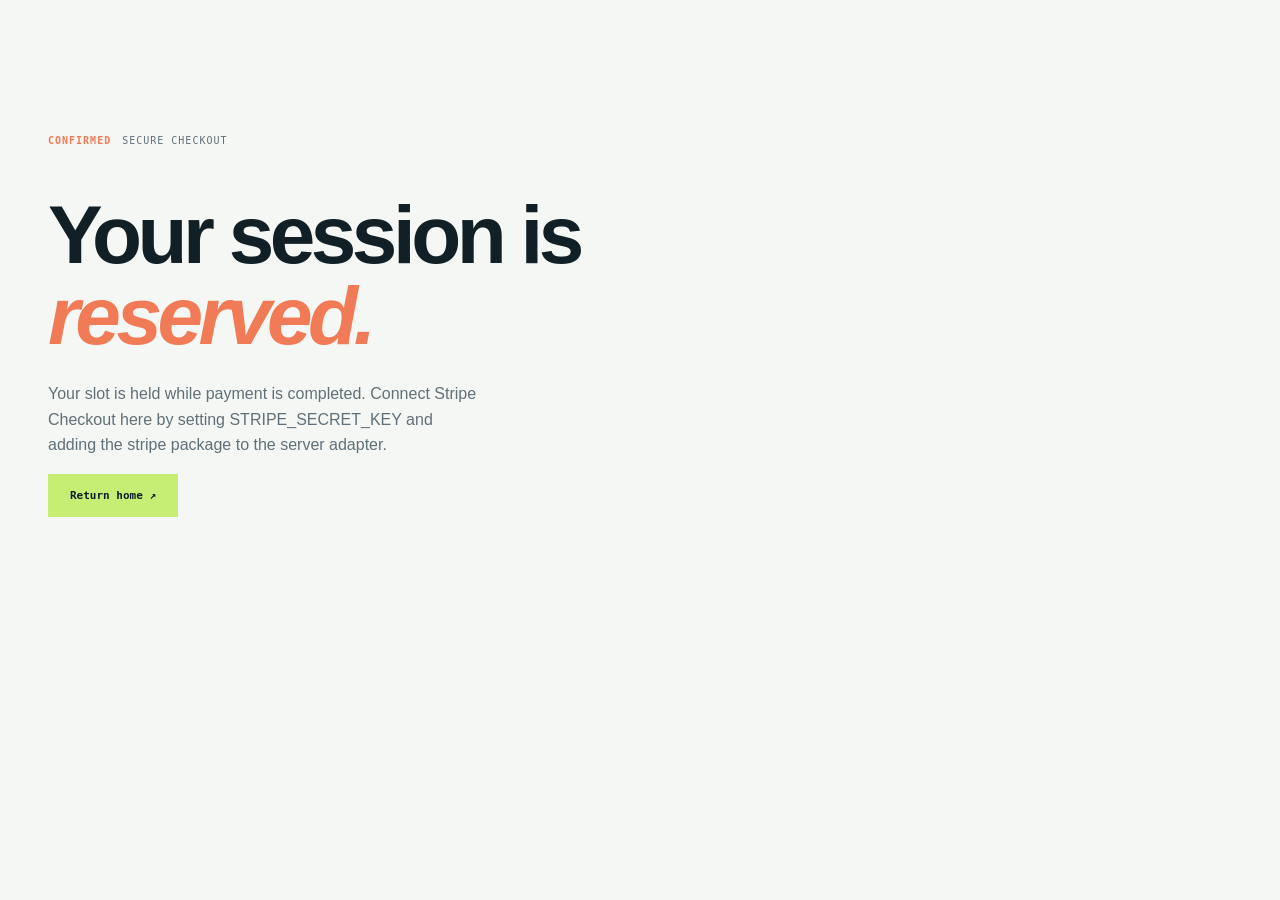
<file: booking-confirmation.html>
<!doctype html><html><head><meta charset="utf-8"><meta name="viewport" content="width=device-width,initial-scale=1"><title>Booking received — Your Name</title><link rel="stylesheet" href="styles.css"></head><body><main class="shell" style="padding:15vh 0"><p class="kicker"><b>CONFIRMED</b> Secure checkout</p><h1>Your session is<br><em>reserved.</em></h1><p class="intro">Your slot is held while payment is completed. Connect Stripe Checkout here by setting STRIPE_SECRET_KEY and adding the stripe package to the server adapter.</p><a class="btn" href="/">Return home ↗</a></main></body></html>
</file>
<file: styles.css>
:root{--ink:#112027;--muted:#607078;--paper:#f5f7f4;--navy:#0d2028;--navy2:#122d37;--cyan:#70d1c5;--lime:#c7ee74;--orange:#f07b56;--line:#1120272b;--mono:'DM Mono',monospace;--sans:'Manrope',Arial,sans-serif;--display:'Space Grotesk',Arial,sans-serif}*{box-sizing:border-box}html{scroll-behavior:smooth}body{margin:0;background:var(--paper);color:var(--ink);font:14px/1.6 var(--sans)}a{color:inherit;text-decoration:none}button{font:inherit;cursor:pointer}.shell{width:min(1190px,calc(100% - 96px));margin:auto}header{height:87px;width:min(1360px,calc(100% - 96px));margin:auto;display:flex;align-items:center;gap:40px}.brand{display:flex;align-items:center;gap:10px;font:700 14px var(--display);letter-spacing:.06em}.brand b{height:31px;width:31px;border:1px solid var(--ink);display:grid;place-items:center;color:var(--orange);font:23px/1 var(--display);transform:rotate(-12deg)}.brand span,em{color:var(--orange)}nav{display:flex;gap:30px;margin-left:auto}nav a,.nav-cta{font-size:12px;color:var(--muted)}nav a:hover,.nav-cta:hover,a:hover{color:var(--orange)}.nav-cta{font:500 11px var(--mono);color:var(--ink)}.menu{display:none;border:0;background:none;font-size:20px}.hero{min-height:665px;display:grid;grid-template-columns:51% 49%;align-items:center;padding:49px 0 80px}.eyebrow,.kicker{font:10px var(--mono);letter-spacing:.1em;text-transform:uppercase;color:var(--muted);display:flex;gap:11px;align-items:center}.eyebrow i{height:7px;width:7px;border-radius:50%;background:var(--orange)}h1,h2,h3,p{margin-top:0}h1{font:600 clamp(54px,6.4vw,88px)/.99 var(--display);letter-spacing:-.055em;margin:28px 0 25px}.intro{font-size:16px;color:var(--muted);max-width:430px}.actions{display:flex;align-items:center;gap:28px;margin-top:34px}.btn{display:inline-flex;align-items:center;background:var(--lime);color:var(--navy);border:1px solid var(--lime);padding:14px 21px;font:700 11px var(--mono);transition:.2s}.btn:hover{background:#d6f79a;transform:translateY(-2px)}.under{font:500 11px var(--mono);border-bottom:1px solid var(--line);padding-bottom:5px}.availability{display:flex;gap:10px;align-items:center;margin-top:66px;color:var(--muted);font:10px var(--mono);text-transform:uppercase}.availability i{height:6px;width:6px;border-radius:50%;background:var(--lime)}.availability small{margin-left:16px;color:#849197;font:10px var(--mono)}.hero-art{height:500px;margin-left:42px;position:relative;overflow:hidden;background:var(--navy);color:var(--cyan)}.art-meta,.art-foot{position:absolute;left:22px;right:22px;display:flex;justify-content:space-between;z-index:2;font:9px var(--mono);letter-spacing:.1em}.art-meta{top:20px}.art-meta em{color:var(--lime)}.art-foot{bottom:19px;color:#6c8990}.art-grid{position:absolute;inset:0;background-image:linear-gradient(#70d1c50f 1px,transparent 1px),linear-gradient(90deg,#70d1c50f 1px,transparent 1px);background-size:42px 42px}.hero-art svg{position:absolute;inset:0;width:100%;height:100%;fill:none;stroke:var(--cyan);stroke-width:1;opacity:.55}.hero-art svg g{fill:var(--orange);stroke:none}.orbit{position:absolute;width:245px;height:245px;border:1px solid #70d1c577;border-radius:50%;left:50%;top:50%;transform:translate(-50%,-50%)}.orbit:before,.orbit:after{content:'';position:absolute;border:1px solid #70d1c54d;border-radius:50%;inset:22px}.orbit:after{inset:49px;border-color:#c7ee7488}.core{position:absolute;left:50%;top:50%;transform:translate(-50%,-50%);width:112px;height:112px;background:var(--orange);border-radius:50%;color:var(--navy);display:flex;flex-direction:column;align-items:center;justify-content:center}.core small{align-self:flex-start;margin-left:20px;font:10px var(--mono)}.core b{font:700 21px var(--display);line-height:1}.core span{font:8px var(--mono);margin-top:5px}.metric{position:absolute;background:#0d2028dd;border:1px solid #70d1c557;padding:11px 13px;width:143px;z-index:2;font:8px var(--mono);color:#7c989d}.metric strong{display:block;font:600 22px var(--display);color:var(--paper)}.metric small{font:11px var(--sans);color:var(--lime)}.one{top:110px;left:22px}.two{bottom:100px;right:22px}.ticker{background:var(--orange);display:flex;gap:34px;padding:16px max(48px,calc((100vw - 1190px)/2));font:700 11px var(--mono);letter-spacing:.08em;white-space:nowrap;overflow:hidden}.ticker b{font-weight:400}.about{padding:126px 0 132px}.kicker{margin-bottom:48px}.kicker b{color:var(--orange)}.split{display:grid;grid-template-columns:54% 46%;gap:20px}.about .split{border-bottom:1px solid var(--line);padding-bottom:78px}.split h2,.service-title h2,.work h2,.process h2,.contact h2{font:600 clamp(43px,4.9vw,68px)/1.01 var(--display);letter-spacing:-.055em;margin:0}.lead{font:500 22px/1.35 var(--display)}.split p:not(.lead),.work-head>p,.contact>div>p{color:var(--muted);font-size:14px;line-height:1.75;max-width:450px}.stats{display:grid;grid-template-columns:repeat(4,1fr);gap:25px;padding-top:34px}.stats span{display:flex;flex-direction:column;gap:8px;font:10px var(--mono);text-transform:uppercase;color:var(--muted)}.stats b{font:600 30px var(--display);color:var(--orange)}.services{background:var(--navy);color:var(--paper);padding:112px 0 126px}.light{color:#8ba0a4}.service-title,.work-head{display:grid;grid-template-columns:1.35fr 1fr;gap:40px;align-items:end;margin-bottom:61px}.service-title p{color:#91a4a6;max-width:320px;margin:0 0 5px}.service-grid{display:grid;grid-template-columns:repeat(4,1fr);gap:9px}.service-grid article{min-height:460px;background:var(--navy2);padding:23px 22px 25px;display:flex;flex-direction:column;transition:.2s}.service-grid article:hover{transform:translateY(-6px);background:#193944}.service-grid .featured{background:var(--orange);color:var(--navy)}.service-grid label{display:flex;justify-content:space-between;font:9px var(--mono);letter-spacing:.07em;color:#87a2a6}.featured label{color:#684435}.service-grid label b{font:25px var(--display);color:var(--cyan)}.featured label b{color:var(--navy)}.service-grid h3{font:600 27px/1.03 var(--display);margin:53px 0 14px}.service-grid p{font-size:12px;color:#91a4a6;line-height:1.7}.featured p{color:#664b41}.service-grid ul{list-style:none;padding:0;margin:0 0 25px;color:#c0cccc;font:10px/2.2 var(--mono)}.featured ul{color:#664b41}.service-grid li:before{content:'+';color:var(--lime);margin-right:8px}.featured li:before{color:var(--navy)}.service-grid article>a{margin-top:auto;font:10px var(--mono);border-bottom:1px solid #70d1c557;padding-bottom:7px}.featured>a{border-color:#0d202857}.work{padding:126px 0 139px}.work-head{grid-template-columns:1fr 1.3fr 1fr}.work-head>p:last-child{margin:25px 0 0}.projects{display:grid;grid-template-columns:1.35fr 1fr;gap:70px 20px}.projects .large{grid-row:span 2}.project{height:270px;position:relative;overflow:hidden}.large .project{height:520px}.project label,.project small{position:absolute;left:20px;font:9px var(--mono);letter-spacing:.08em;z-index:2}.project label{top:19px}.project small{bottom:17px;color:var(--muted)}.energy{background:linear-gradient(145deg,#dcebe6,#bad3cd)}.bars{position:absolute;bottom:67px;left:14%;right:10%;height:290px;display:flex;align-items:end;gap:12px;border-bottom:1px solid #11202766}.bars i{flex:1;height:40%;background:var(--navy)}.bars i:nth-child(2){height:43%;background:var(--cyan)}.bars i:nth-child(3){height:36%}.bars i:nth-child(4){height:68%;background:var(--orange)}.bars i:nth-child(5){height:59%}.bars i:nth-child(6){height:84%}.bars i:nth-child(7){height:73%;background:var(--lime)}.signal{background:var(--navy);color:var(--cyan)}.signal label,.signal small{color:#8aa7a9}.wave{position:absolute;width:150%;height:100px;left:-20%;top:90px;border-top:2px solid var(--cyan);border-radius:50%;transform:rotate(-13deg);box-shadow:0 15px 0 -1px var(--orange)}.wave.second{top:150px;transform:rotate(9deg);border-color:var(--lime)}.nodes{background:#e7eee8}.node-map{position:absolute;inset:50px 45px;background-image:linear-gradient(#11202729 1px,transparent 1px),linear-gradient(90deg,#11202729 1px,transparent 1px);background-size:42px 42px}.node-map i{position:absolute;background:var(--orange);border-radius:50%;width:13px;height:13px}.node-map i:nth-child(1){left:17%;top:15%}.node-map i:nth-child(2){left:63%;top:15%;background:var(--navy)}.node-map i:nth-child(3){left:38%;top:53%;background:var(--lime)}.node-map i:nth-child(4){left:82%;top:71%;background:var(--navy)}.node-map i:nth-child(5){left:11%;top:77%}.projects article>h3{font:600 26px var(--display);margin:20px 0 5px}.projects article>p{color:var(--muted);font-size:12px;margin:0 0 12px;max-width:340px}.projects article>a{font:10px var(--mono);border-bottom:1px solid var(--line);padding-bottom:6px}.process{background:var(--navy2);color:var(--paper);padding:112px 0 117px}.process .split{grid-template-columns:47% 53%;gap:45px}.muted{color:#8fa3a5;max-width:310px;margin-top:31px}.steps{border-top:1px solid #70d1c557}.steps>div{display:grid;grid-template-columns:42px 1fr;gap:20px;padding:24px 0;border-bottom:1px solid #70d1c557}.steps b{font:10px var(--mono);color:var(--orange)}.steps h3{font:600 20px var(--display);margin:0 0 5px}.steps p{color:#8fa3a5;font-size:12px;margin:0}.contact{padding-top:124px;padding-bottom:138px;display:grid;grid-template-columns:1fr 1fr;gap:90px}.contact h2{margin-bottom:29px}.contact-meta{display:flex;flex-direction:column;gap:8px;margin-top:57px;font:10px var(--mono);color:var(--muted)}.contact-meta a{color:var(--orange);font-size:12px}.contact form{max-width:475px;padding-top:22px}.contact label{display:block;font:10px var(--mono);letter-spacing:.08em;text-transform:uppercase;color:var(--muted);margin-bottom:25px}.contact input,.contact textarea{display:block;width:100%;margin-top:8px;padding:10px 0;border:0;border-bottom:1px solid var(--line);background:none;outline:none;resize:vertical;color:var(--ink);font:14px var(--sans)}.contact input:focus,.contact textarea:focus{border-color:var(--orange)}#note{font-size:12px;color:var(--orange)}footer{background:#08171e;color:#aac1c0;padding:27px 0}.foot{display:flex;align-items:center;justify-content:space-between;gap:25px}.foot .brand{color:var(--paper)}.foot .brand b{border-color:#aac1c0}.foot p{color:#708b91;font-size:11px}.foot>div{display:flex;gap:22px;font:10px var(--mono);color:#8aa3a5}@media(max-width:1000px){.shell,header{width:min(calc(100% - 56px),760px)}.hero{grid-template-columns:1fr;padding-top:65px}.hero>div:first-child{padding-bottom:65px}.hero-art{margin-left:13%;height:450px}.service-grid{grid-template-columns:repeat(2,1fr)}.service-grid article{min-height:390px}.process .split{grid-template-columns:40% 60%}.contact{gap:50px}}@media(max-width:650px){.shell,header{width:calc(100% - 40px)}header{height:75px}nav{display:none;position:absolute;left:0;right:0;top:75px;background:var(--paper);padding:22px 20px;flex-direction:column;gap:15px;border-bottom:1px solid var(--line);z-index:10}nav.open{display:flex}.nav-cta{display:none}.menu{display:block;margin-left:auto}.hero{padding:46px 0 65px}.hero h1{font-size:59px}.actions{align-items:flex-start;flex-direction:column;gap:21px}.availability{margin-top:48px;flex-wrap:wrap}.availability small{margin-left:16px;width:100%}.hero-art{margin-left:0;height:370px}.metric{transform:scale(.84);transform-origin:top left}.two{transform-origin:bottom right}.ticker{padding-left:20px;gap:22px}.about,.work,.contact{padding:84px 0}.about .split,.contact,.process .split{grid-template-columns:1fr;gap:43px}.stats{grid-template-columns:repeat(2,1fr);gap:29px 12px}.services{padding:84px 0}.service-title,.work-head{display:block}.service-title h2,.work-head h2{margin-bottom:24px}.service-grid{grid-template-columns:1fr}.service-grid article{min-height:350px}.projects{grid-template-columns:1fr;gap:49px}.projects .large{grid-row:auto}.large .project{height:380px}.project{height:255px}.process{padding:84px 0}.process .split{gap:55px}.contact form{padding-top:0}.foot{display:grid;grid-template-columns:1fr 1fr;gap:17px}.foot p{grid-column:1/-1;grid-row:2}.foot>div{grid-column:1/-1;grid-row:3;justify-content:space-between;gap:10px}}
.booking{padding:110px 0 130px;border-top:1px solid var(--line)}.booking-head{display:grid;grid-template-columns:1fr 1.2fr 1fr;gap:30px;align-items:start;margin-bottom:50px}.booking-head .kicker{margin-top:10px}.booking-head>p:last-child{color:var(--muted);font-size:13px;margin-top:25px}.booking-card{background:var(--navy);color:var(--paper);padding:28px;max-width:100%;}.booking-steps{display:flex;gap:24px;border-bottom:1px solid #70d1c557;padding-bottom:18px;margin-bottom:25px;font:10px var(--mono);color:#7f989d;text-transform:uppercase}.booking-steps .active{color:var(--lime)}.booking-fields{display:grid;grid-template-columns:1.3fr 1fr 1fr;gap:18px}.booking-card label{display:block;font:10px var(--mono);text-transform:uppercase;letter-spacing:.06em;color:#9eb0b3}.booking-card select,.booking-card input,.booking-card textarea{display:block;width:100%;margin-top:8px;border:1px solid #70d1c557;background:#122d37;color:var(--paper);padding:12px;font:13px var(--sans);outline:none}.booking-card input[type=date]{color-scheme:dark}.slot-title{display:flex;justify-content:space-between;margin:29px 0 12px;font:11px var(--mono)}.slot-title small{color:#8ca3a6}.slots{display:grid;grid-template-columns:repeat(6,1fr);gap:8px}.slot{border:1px solid #70d1c557;background:transparent;color:var(--cyan);padding:11px 5px;font:11px var(--mono)}.slot:hover,.slot.selected{background:var(--lime);border-color:var(--lime);color:var(--navy)}.booking-form{display:grid;grid-template-columns:1fr 1fr;gap:18px;margin-top:27px;border-top:1px solid #70d1c557;padding-top:25px}.booking-form label:last-of-type{grid-column:1/-1}.booking-form textarea{resize:vertical}.booking-form button{grid-column:1/-1;width:max-content}.booking-form p{grid-column:1/-1;color:var(--lime);font-size:12px;margin:0}.booking-message-error{color:var(--orange)!important}@media(max-width:800px){.booking-head{display:block}.booking-head h2{margin:25px 0}.booking-fields{grid-template-columns:1fr}.slots{grid-template-columns:repeat(3,1fr)}}@media(max-width:550px){.booking{padding:80px 0}.booking-card{padding:18px}.booking-steps{gap:12px;font-size:8px;overflow:auto}.booking-form{grid-template-columns:1fr}.booking-form label:last-of-type,.booking-form button,.booking-form p{grid-column:auto}}
</file>
